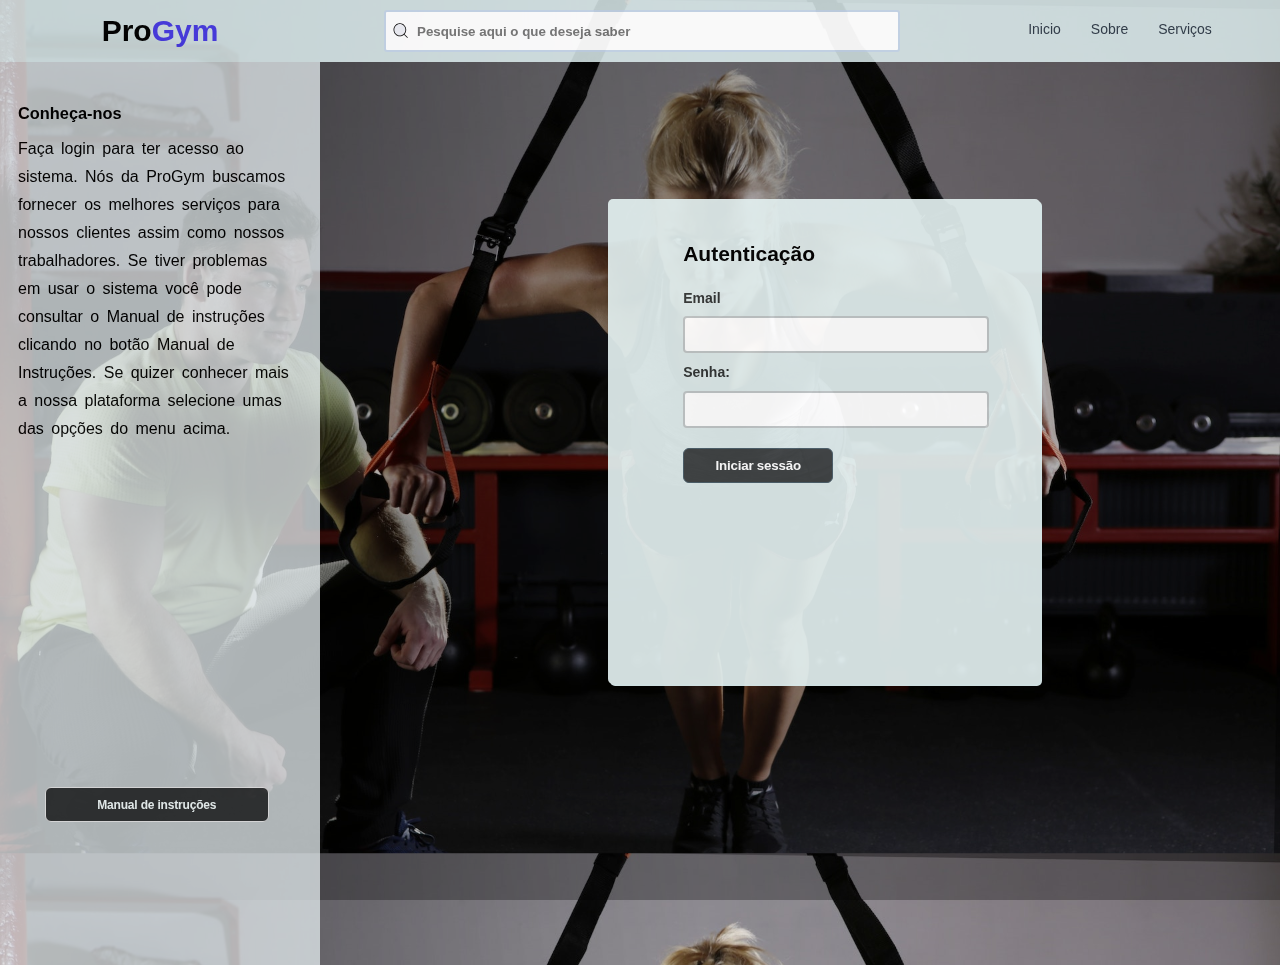
<file: web/index.html>
<!DOCTYPE html>
<html lang="pt-PT">
    <head>
         <meta charset="utf-8" />
         <title>Autenticacao</title>
         <link rel="stylesheet" href="./styles/secretaria.css">
         <script src="./js/jquery-3.6.0.min.js"></script>
         <script src="./js/react.development.js" crossorigin></script>
         <script src="./js/react-dom.development.js" crossorigin></script>
         <script src="./js/babel.min.js"></script>
         <script src="./js/secretaria.js"></script>
    </head>

    <body class="fundo-1">
        <div>
            <header id="cabecalho">
                <div class="titulo">
                    <h1><span class="titulo-equerda">Pro</span><span class="titulo-direita">Gym</span></h1>
                </div>
                <div class="pesquisa">
                    <form>
                        <div id="barra-pesquisa">
                            <img class="icone-pesquisa" src="./images/search.svg">
                            <input id="pesquisa" placeholder="Pesquise aqui o que deseja saber"/>
                        </div>
                    </form>
                </div>
                <div class="menu">
                    <ul class="list-items" >
                        <a class="menu-item" href="#">
                            <li>Inicio</li>
                        </a>
    
                        <a class="menu-item" href="#">
                            <li>Sobre</li>
                        </a>
    
                        <a class="menu-item" href="#">
                            <li>Serviços</li>
                        </a>
                    </ul>
                </div>
            </header>
        </div>
        
        <main id="corpo">
            <div id="painel-esquerdo">
                <div class="descricao">
                    <h3>Conheça-nos</h3>
                    <p>
                        Faça login para ter acesso
                        ao sistema. Nós da ProGym buscamos
                        fornecer os melhores serviços para
                        nossos clientes assim como nossos
                        trabalhadores. Se tiver problemas em usar o
                        sistema você pode consultar o Manual de instruções
                        clicando
                        no botão <span class="destaque">Manual de Instruções</span>.
                        Se quizer conhecer mais a nossa plataforma
                        selecione umas das opções do menu acima.
                    </p>
                </div>

                <div class="div-botao">
                    <button class="botao detalhes-botao"><span class="texto-botao">Manual de instruções</span></button>
                </div>  
            </div>
            <div id="painel-central">
                <div id="div-login">
                    <h2>Autenticação</h2>
                    <form id="login" action="autenticacao" method="get" novalidate>
                        <input type="hidden" value="aut" name="op">
                        <div class="form-element">
                            <label for="email">Email</label><br>
                            <div class="element">
                                <input type="email" class="login" id="email" name="email">
                                <span id="email-status" class="status-message"></span>
                            </div>
                        </div>
                        <div class="form-element">
                            <label for="senha">Senha:</label>
                            <div class="element">
                                <input type="password" class="login" id="senha" name="senha"> 
                                <span id="senha-status" class="status-message"></span>
                            </div>
                        </div>
                        <div class="botao-status">
                            <span id="login-status" class="status-message"></span>
                            <input id="botao-submeter" class="detalhes-botao" type="submit" value="Iniciar sessão">
                        </div>
                    </form>
                </div>
            </div>
        </main>

        <footer id="rodape">

        </footer>
    </body>
</html>
</file>
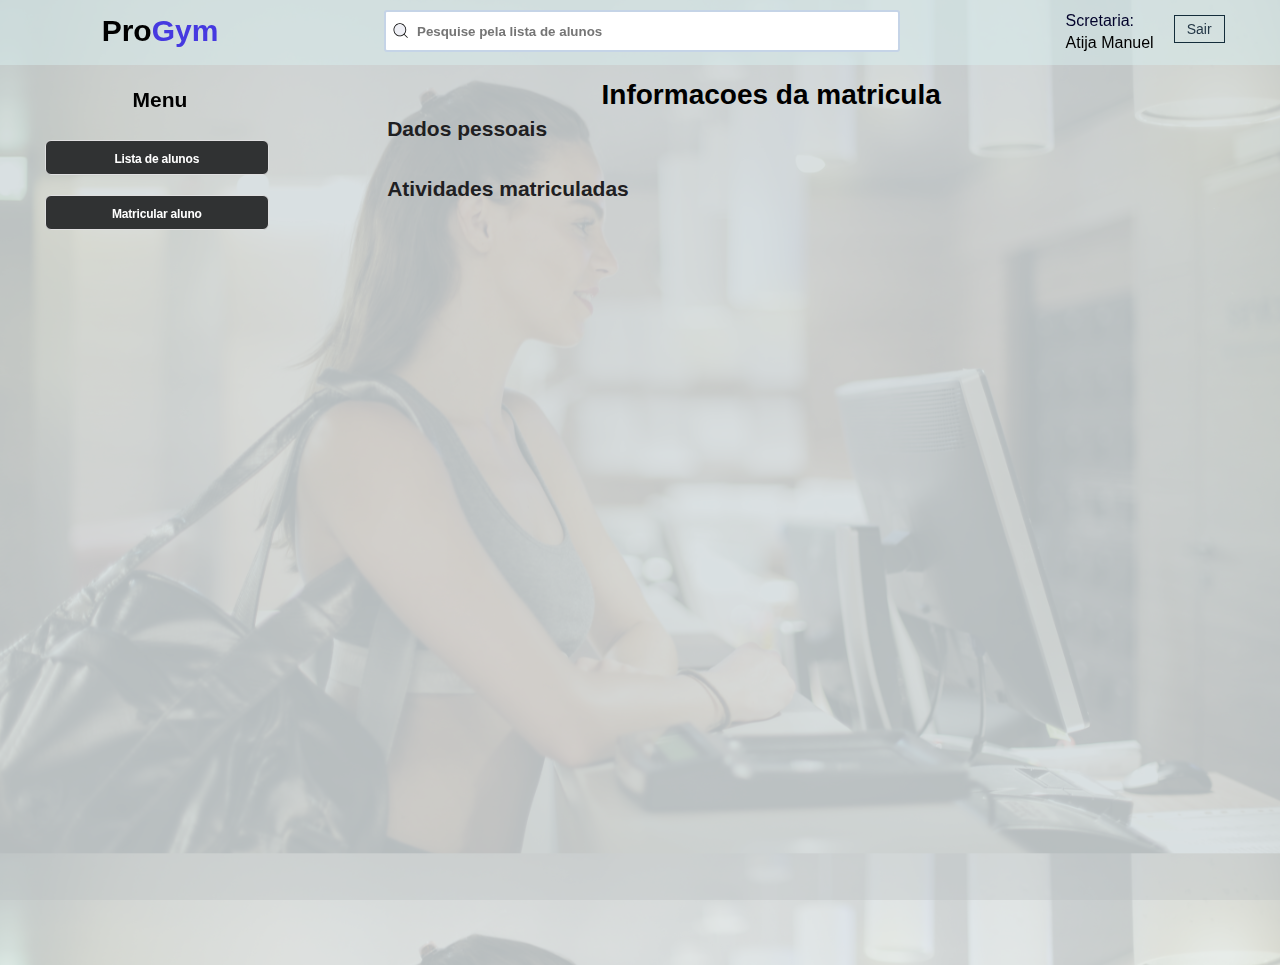
<file: web/info_aluno.html>
<!DOCTYPE html>
<html lang="pt-PT">

<head>
    <meta charset="utf-8" />
    <title>Informacoes do aluno</title>
    <link rel="stylesheet" href="./styles/secretaria.css">
    <script src="./js/jquery-3.6.0.min.js"></script>
    <script src="./js/react.development.js" crossorigin></script>
    <script src="./js/react-dom.development.js" crossorigin></script>
    <script src="./js/babel.min.js"></script>
    <script src="./js/Components.js" type="text/babel"></script>
    <script src="./js/secretaria.js"></script>
</head>

<body class="fundo-2">
    <div>
        <header id="cabecalho">
            <div class="titulo">
                <h1><span class="titulo-equerda">Pro</span><span class="titulo-direita">Gym</span></h1>
            </div>
            <div class="pesquisa">
                <form>
                    <div id="barra-pesquisa">
                        <img class="icone-pesquisa" src="./images/search.svg">
                        <input id="pesquisa" placeholder="Pesquise pela lista de alunos" />
                    </div>
                </form>
            </div>
            <div class="outros">
                <div class="utilizador">
                    <div id="tipo-utilizador">
                        <span>Scretaria: </span>
                    </div>
                    <div id="nome-utilizador">
                        <span>Atija Manuel</span>
                    </div>
                </div>
                <div id="sair">
                    <a href="index.html">Sair</a>
                </div>
            </div>
        </header>
    </div>

    <main id="corpo">
        <div id="painel-esquerdo-1" class="painel-esquerdo-detalhes">
            <div class="descricao decricao-detalhes">
                <h2>Menu</h2>
            </div>

            <div class="div-botao">
                <button id="lista" class="botao-1 detalhes-botao"><span class="texto-botao">Lista de
                        alunos</span></button>
                <button id="matricula" class="botao-1 detalhes-botao"><span
                        class="texto-botao">Matricular aluno</span></button>
            </div>
        </div>
        <div id="painel-central-2" class="change-bg">
            <div class="tipo-dados">
                <div class="tema">
                    <h1><span>Informacoes da matricula</span></h1>
                </div>

                <div class="cima">
                    <div>
                        <h2><span>Dados pessoais</span></h2>
                    </div>
                    <div id="dados-pessoais" class="horizontal">
                       
                    </div>
                </div>

                <div class="baixo">
                    <div>
                        <h2><span>Atividades matriculadas</span></h2>
                    </div>
                    <div id="lista-matriculas">
                        
                    </div>
                </div>
            </div>
        </div>
    </main>

    <footer id="rodape">

    </footer>
</body>

</html>
</file>
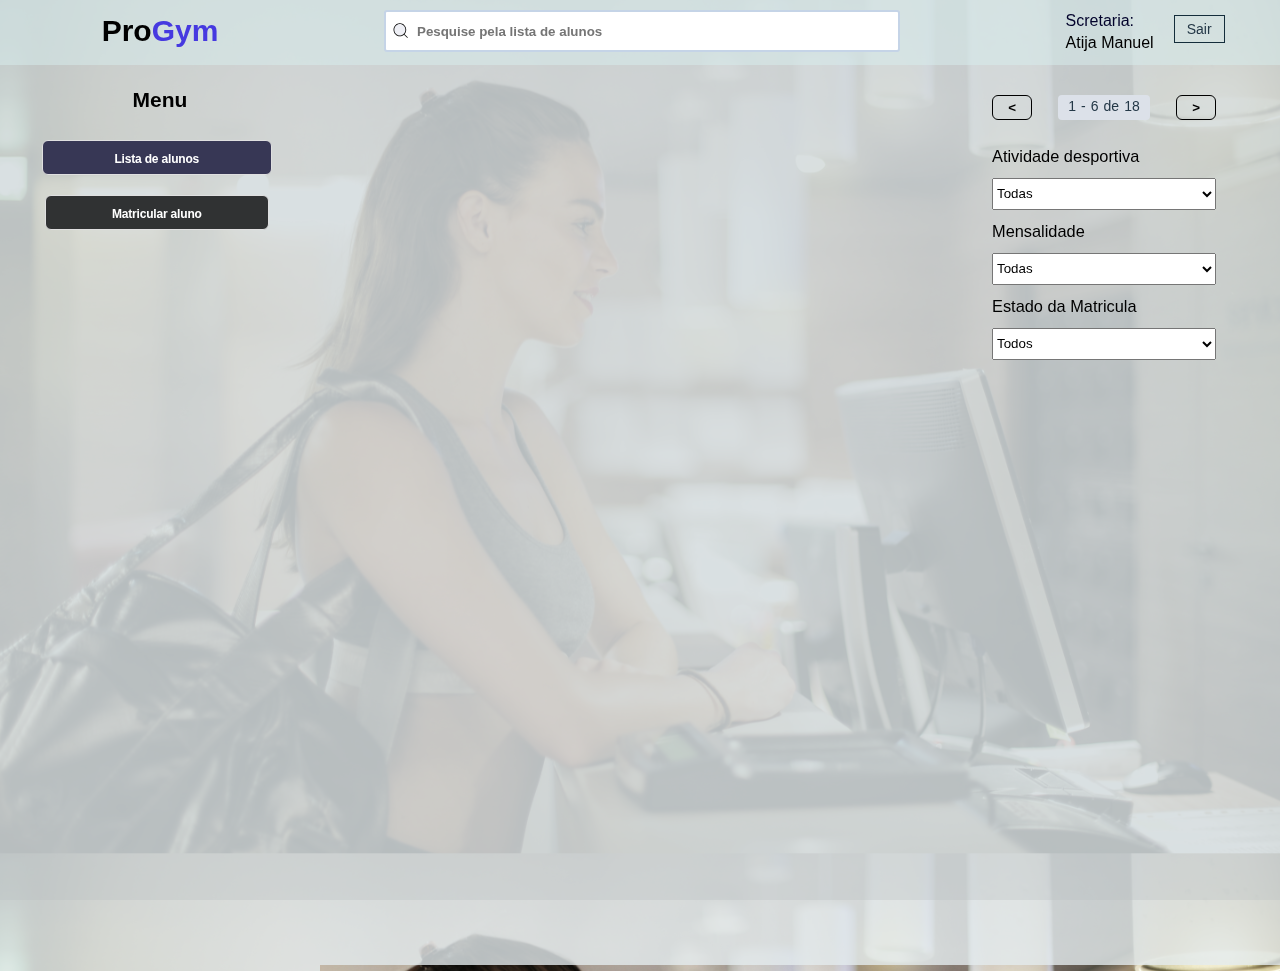
<file: web/menu_secretaria.html>
<!DOCTYPE html>
<html lang="pt-PT">
    <head>
         <meta charset="utf-8" />
         <title>Gerir Aluno</title>
         <link rel="stylesheet" href="./styles/secretaria.css">
         <script src="./js/jquery-3.6.0.min.js"></script>
         <script src="./js/react.development.js" crossorigin></script>
         <script src="./js/react-dom.development.js" crossorigin></script>
         <script src="./js/babel.min.js"></script>
         <script src="./js/Components.js" type="text/babel"></script>
         <script src="./js/secretaria.js"></script>
    </head>

    <body class="fundo-2">
        <div id="cabcab">
            <header id="cabecalho">
                <div class="titulo">
                    <h1><span class="titulo-equerda">Pro</span><span class="titulo-direita">Gym</span></h1>
                </div>
                <div class="pesquisa">
                    <form>
                        <div id="barra-pesquisa">
                            <img class="icone-pesquisa" src="./images/search.svg">
                            <input id="pesquisa" placeholder="Pesquise pela lista de alunos"/>
                        </div>
                    </form>
                </div>
                <div class="outros">
                    <div class="utilizador">
                        <div id="tipo-utilizador">
                            <span>Scretaria: </span>
                         </div>
                         <div id="nome-utilizador">
                             <span>Atija Manuel</span>
                         </div>
                    </div>
                    <div id="sair">
                        <a href="#">Sair</a>
                    </div>
                </div>
            </header>
        </div>
        
        <main id="corpo">
            <div id="painel-esquerdo-1" class="painel-esquerdo-detalhes">
                <div class="descricao decricao-detalhes">
                    <h2>Menu</h2>
                </div>

                <div class="div-botao">
                    <button class="botao-1 detalhes-botao botao-1-selected"><span class="texto-botao">Lista de alunos</span></button>
                    <button id="matricula" class="botao-1 detalhes-botao"><span class="texto-botao">Matricular aluno</span></button>
                </div>  
            </div>
            <div id="painel-central">
                <div id="painel-central-1">
                    <div id="lista-alunos">
                        
                    </div>
                </div>
                <div id="painel-direito">
                    <div class="filtros-group">
                        <div class="horizontal spand">
                            <div>
                                <button class="detalhes-botao"><</button> 
                            </div>
                            <div class="horizontal-2">
                                <div>
                                    <span id="inicio">1</span>
                                </div>
                                -
                                <div>
                                    <span id="termino">6</span>
                                </div>
                                de
                                <div>
                                    <span id="total">18</span>
                                </div>
                            </div>
                            <div>
                                <button class="detalhes-botao">></button>
                            </div>
                        </div>
                    </div>
                    <div class="filtros-group">
                        <div id="div-filtros">
                            <div class="filtro">
                                <h3>Atividade desportiva</h3>
                                <select id="atividades">
                                    <option>Todas</option>
                                    <option>Natacao</option>
                                </select>
                            </div>
                        </div>
                        <div id="div-filtros">
                            <div class="filtro">
                                <h3>Mensalidade</h3>
                                <select id="atividades">
                                    <option>Todas</option>
                                    <option>Atraso</option>
                                </select>
                            </div>
                        </div>
                        <div id="div-filtros">
                            <div class="filtro">
                                <h3>Estado da Matricula</h3>
                                <select id="atividades">
                                    <option>Todos</option>
                                    <option>Cancelada</option>
                                </select>
                            </div>
    
                        </div>
                    </div> 
                    
                </div>
            </div>
            
        </main>

        <footer id="rodape">

        </footer>
    </body>
</html>
</file>
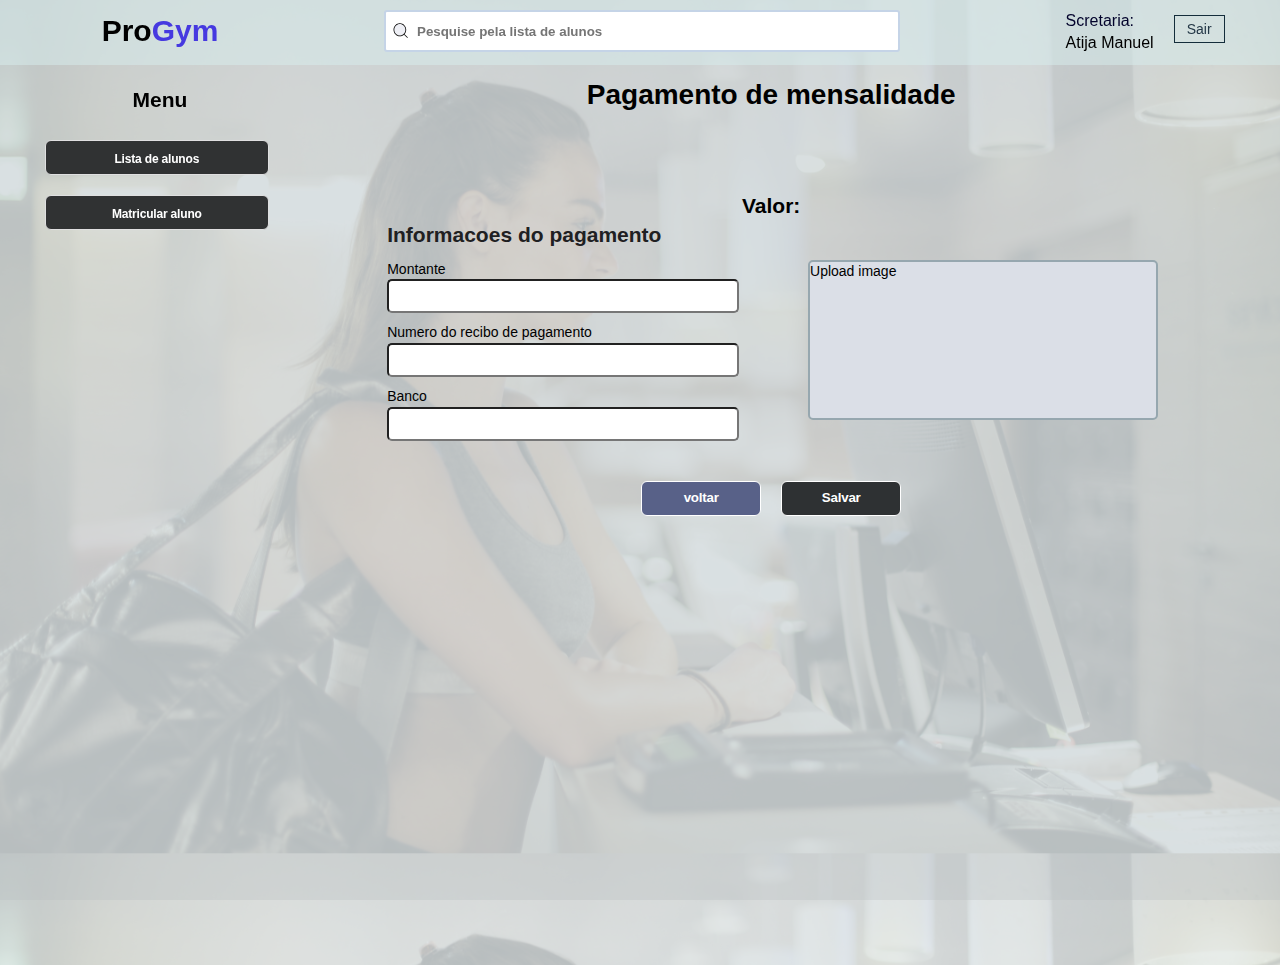
<file: web/pagamento_mensalidade.html>
<!DOCTYPE html>
<html lang="pt-PT">
    <head>
         <meta charset="utf-8" />
         <title>Pagamento de mensalidade</title>
         <link rel="stylesheet" href="./styles/secretaria.css">
         <script src="./js/jquery-3.6.0.min.js"></script>
         <script src="./js/react.development.js" crossorigin></script>
         <script src="./js/react-dom.development.js" crossorigin></script>
         <script src="./js/babel.min.js"></script>
         <script src="./js/Components.js" type="text/babel"></script>
         <script src="./js/secretaria.js"></script>
    </head>

    <body class="fundo-2">
        <div>
            <header id="cabecalho">
                <div class="titulo">
                    <h1><span class="titulo-equerda">Pro</span><span class="titulo-direita">Gym</span></h1>
                </div>
                <div class="pesquisa">
                    <form>
                        <div id="barra-pesquisa">
                            <img class="icone-pesquisa" src="./images/search.svg">
                            <input id="pesquisa" placeholder="Pesquise pela lista de alunos"/>
                        </div>
                    </form>
                </div>
                <div class="outros">
                    <div class="utilizador">
                        <div id="tipo-utilizador">
                            <span>Scretaria: </span>
                         </div>
                         <div id="nome-utilizador">
                             <span>Atija Manuel</span>
                         </div>
                    </div>
                    <div id="sair">
                        <a href="index.html">Sair</a>
                    </div>
                </div>
            </header>
        </div>
        
        <main id="corpo">
            <div id="painel-esquerdo-1" class="painel-esquerdo-detalhes">
                <div class="descricao decricao-detalhes">
                    <h2>Menu</h2>
                </div>

                <div class="div-botao">
                    <button id="lista" class="botao-1 detalhes-botao"><span class="texto-botao">Lista de alunos</span></button>
                    <button id="matricula" class="botao-1 detalhes-botao"><span class="texto-botao">Matricular aluno</span></button>
                </div>  
            </div>
            <div id="painel-central" class="change-bg">
                <div class="tipo-dados">
                    <div class="tema">
                        <h1><span>Pagamento de mensalidade</span></h1>
                    </div>
                     
                    <form id="pagamento-form" class="form-dados super" action="pagamento" enctype="multipart/form-data">
                        <input type="hidden" name="op" value="add">
                        <div class="tema montante">
                            <h2><span>Valor: </span><span id="montante" class="titulo-direita"></span></h2>
                        </div>
                        <div class="cima">
                            <div>
                                <h2><span>Informacoes do pagamento</span></h2>
                            </div>
                            <div class="horizontal">
                                <div class="form-esquerdo">
                                    <div class="campo">
                                        <label for="valor">Montante</label>
                                        <div class="element">
                                            <input type="number" id="valor" name="valor">
                                            <span id="valor-status" class="valor-message"></span>
                                        </div>
                                    </div>
                                    <div class="campo"> 
                                        <label for="recibo">Numero do recibo de pagamento</label>
                                        <div class="element">
                                            <input type="number" id="recibo" name="recibo">
                                            <span id="recibo-status" class="recibo-message"></span>
                                        </div>
                                    </div>
                                    <div class="campo">
                                        <label for="banco">Banco</label>
                                        <div class="element">
                                            <input type="text" id="banco" name="banco">
                                            <span id="banco-status" class="banco-message"></span>
                                        </div>
                                    </div>
                                </div>
                                <div class="form-direito">
                                    <div class="foto">
                                        <label for="foto">Upload image</label>
                                        <input type="file" acept="image/*" id="foto" name="foto">
                                        <span id="foto-status" class="status-message"></span>
                                    </div>
                                </div>
                            </div>
                        </div>
                        
                        <div class="baixo horizon">
                            <div>
                                <button id="voltar" class="detalhes-botao">voltar</button>
                            </div>
                            <div>
                                <button id="salvar" class="detalhes-botao">Salvar</button>
                            </div>
                        </div>
                    </form>
                </div>
            </div>
        </main>

        <footer id="rodape">

        </footer>
    </body>
</html>
</file>
<file: web/styles/secretaria.css>
* {
    margin: 0px;
    padding: 0px;
}

html {
    width: 100%;
    height: 100%;
}

body {
    width: 100%;
    height: 100%;
    font-family: PlusJakartaSans,-apple-system,BlinkMacSystemFont,Segoe UI,Roboto,Oxygen,Cantarell,Helvetica Neue,Ubuntu,sans-serif;
    font-size: 14px;
    line-height: 1.4;
}

.fundo-1 {
    background-image: url('../images/pexels-pixabay-414029 (1).jpg');
    background-repeat:repeat;
    background-attachment:local;
    background-size: 100%;
    background-position: fixed;
    opacity: 0.95;
}

.fundo-2 {
    background-image: url('../images/pexels-andrea-piacquadio-3757941.jpg');
    background-repeat:repeat;
    background-attachment:local;
    background-size: 100%;
}

@font-face {
    font-family: myFirstFont;
    src: url(sansation_light.woff);
}

#group {
    width: 100%;
    height: 100%;
}

#cabecalho {
    width: 100%;
    background-color: rgba(221, 236, 237, 0.9);
    display: inline-flex;
    padding: 10px 0px;
    position: fixed;
    border-bottom-color: #000;
    border-bottom-width: 23x;
}

.titulo {
    font-size: 15px;
    width: 25%;
}

.titulo > h1 {
    text-align: center;
}

.pesquisa {
    width: 50%;
    display: flex;
    justify-content: space-around;
}

.pesquisa > form {
    width: 100%;
}

#pesquisa {
    width: 90%;
    height: 38px;
    font-weight: 600;
    color:rgb(83, 83, 90);
    border: none;
}

#pesquisa:focus{
    outline: none;
}

#barra-pesquisa {
    background-color: White;
    width: 80%;
    margin-left: 10%;
    display: flex;
    border: 2px solid #c5d4e7;
    border-radius: 3px;
}

#barra-pesquisa:focus {
    border: 3 solid #4639E0;
}

.menu {
    width: 25%;
    text-align: center;
}

.list-items {
    display: inline-flex;
    list-style: none;
}

.menu-item {
    text-decoration: none;
    margin: 10px 15px;
    font-size: 100%;
    font-weight: 500;
    font-weight: 400;
    color: rgb(46, 58, 71);
}

.menu-item:hover {
    color: rgb(67, 179, 207);
}

.icone-pesquisa {
    width: 20px;
    height: 20px;
    margin-left: 5px;
    margin-top: 9px;
    margin-right: 6px;
}

.titulo-esquerda {
    color: rgb(30, 30, 31);
}

.titulo-direita {
    color: #4639E0;
}

#painel-esquerdo {
    padding-top: 40px;
    background-color: rgba(227, 235, 238, 0.8);
    width: 25%;
    height: 100%;
    font-display: flex;
    flex-direction: column;
    justify-content: space-between;
    position: fixed;
    margin-top: 62px;
}

#painel-esquerdo-1 {
    padding-top: 20px;
    background-color: rgba(227, 235, 238, 0.8);
    width: 25%;
    height: 100%;
    font-display: flex;
    flex-direction: column;
    justify-content: space-between;
    position: fixed;
    margin-top: 65px;
}

.painel-esquerdo-detalhes {
    padding-top: 0px;
    padding-top: 10px;
}

#corpo {
    height: 100%;
    width: 100%;
    display: inline-flex;
    background-color: rgba(0, 0, 0, 0.3);
}

.descricao {
    margin-left: 18px;
    height: 75%;
}


.decricao-detalhes {
    margin: 0px;
    height: 5%;
    text-align: center;
}

p {
    margin-top: 10px;
    font-size: 16px;
    width: 90%;
    word-spacing: 3px;
    line-height: 28px;
}

.detalhes-botao {
    max-width: 100%;
    font-weight: 600;
    line-height: 1;
    position: relative;
    z-index: 0;
    box-sizing: border-box;
    cursor: pointer;
    transition: background-color .1s,border ease-in-out,transform .1s,box-shadow 5ms,border-color .25s;
    vertical-align: top;
    white-space: nowrap;
    text-decoration: none;
    letter-spacing: -.015em;
    border: 1px solid;
    border-radius: 6px;
    outline: none;
    background: 0 0;
}


.botao {
    width: 70%;
    background: rgb(48, 50, 51);
    color: rgb(255, 255, 255);
    border-color: #dfdfe0;
    margin-left: 14%;
    height: 35px;
    padding: 5px;
    border: 1 solid #397ce0;
    margin-bottom: 10px;
    margin-top: 10px;
    font-size: 12px;
}

.botao-1 {
    width: 70%;
    background: rgb(48, 50, 51);
    color: rgb(255, 255, 255);
    border-color: #dfdfe0;
    margin-left: 14%;
    height: 35px;
    padding: 12px 6px;
    border: 1 solid #397ce0;
    margin-bottom: 10px;
    margin-top: 10px;
    font-size: 12px;
}

.botao:hover {
    background: rgb(118, 132, 139);
}

.botao-1:hover {
    background: rgb(154, 182, 196);
    width: 72%;
    color:#000;
    margin-left: 13%;
}

.botao-1-selected {
    background: rgb(55, 55, 85);
    width: 72%;
    color: white;
    margin-left: 13%;
}

.botao > span {
    display: inline-flex;
    align-items: center;
    justify-content: center;
    color: rgb(235, 243, 243);
}

#div-main {
    width: 100%;
    height: 100%;
}

#painel-central {
    width: 75%;
    margin-left: 25%;
    height: 100%;   
    display: inline-flex;
    margin-top: 65px;
}

#painel-central-2 {
    width: 75%;
    margin-left: 25%;
    min-height:100%;
    height: max-content;   
    display: inline-flex;
    margin-top: 65px;
}

#div-login {
    margin-top: 14%;
    width: 40%;
    height: 45%;
    margin-left: 30%;
    margin-right: 25%;
    box-shadow: 2px 2px #dbebec;
    padding: 40px;
    background-color: rgb(221, 233, 233);
    border-radius: 5px;
}

#div-login > h2 {
    margin-left: 10%;
    margin-bottom: 20px;
}

.form-element {
    margin-top: 10px;
    width: 80%;
    margin-left: 10%;
}

.form-element > label {
    color: rgb(50, 54, 54);
    font-weight: 600;
}


#botao-submeter:hover {
    background-color: rgb(118, 132, 139);
    border-color: rgb(118, 132, 139);
}

.form-element > .element > input {
    font-family: -apple-system,BlinkMacSystemFont,segoe ui,roboto,oxygen,cantarell,helvetica neue,ubuntu,sans-serif;
    margin-top: 8px;
    width: 100%;
    height: 33px;
    border: 2px solid #c0c6c7;
    border-radius: 4px;
    background-color: #ffffff;
    font-size: 16px;
    color: rgb(48, 49, 51);
    padding: 0px 10px;
}

.form-element > .element > input:focus {
    outline-style: dashed;
    outline:#397ce0;
    outline-color: #4639E0;
    outline-width: 10px;
}

#botao-submeter {
    margin-left: 10%;
    margin-top: 10px;
    width: 150px;
    height: 35px;
    background: rgba(48, 50, 51, 0.9);
    border-color: rgb(77, 96, 107);
    color: White;
}

.status-message {
    color:#000;
}

.active {
    margin-top: 2px;
    color: red;
}

.botao-status {
    display:flex;
    flex-direction: column;
}

.outros {
    width: 25%;
    display: inline-flex;
}

#login-status {
    text-align: center;
    font-size: 17;
}

.utilizador {
    font-size: 16px;
    margin-right: 20px;
    margin-left: 33%;
}

#submeter-matricula:hover {
    background-color: #545d64;
}

#tipo-utilizador {
    color: rgb(2, 2, 43);
}

#sair {
    margin-top: 10px;
}

#sair > a:hover{
    background-color: rgb(245, 4, 4);
}

#sair > a {
    color: #243847;
    text-decoration: none;
    padding: 5px 12px;
    border: 1px solid rgb(20, 45, 59);
    text-align: center;
}

#painel-central-1 {
    width: 66.7%;
    min-height:100%;
    height: max-content;
    font-display: flex;
    justify-content: space-around;
    background-color: rgba(227, 235, 238, 0.8);
}

#lista-estudantes {
    width: 50%;
}

#painel-direito {
    background-color: rgba(227, 235, 238, 0.8);
    width: 25%;
    height: 100%;
    margin-left: 50%;
    font-display: flex;
    flex-direction: column;
    position:fixed;
}

.filtros-group {
    margin-top: 20px;
    width: 70%;
    margin-left: 10%;
    display: flex;
    flex-direction: column;
    justify-content: start;
}

.lista-alunos {
    width: 100%;
    margin-bottom: 10px;
}

.lista-atricula {
    width: 100%;
}

.aluno {
    margin: 3px 0px;
    width: 95%;
    margin-left: 2.5%;
    height: 100px;
    color: white;
    background-color: #232135;
    border-radius: 10px;
    display: inline-flex;
}


.matricula {
    margin-top: 10px;
    width: 100%;
    color: white;
    border-radius: 10px;
    display: inline-flex;
}

.paga:hover {
    background-color: #aeb3bd; 
    color: black;
    cursor: pointer;
}

.matricula-detalhes {
    padding: 10px;
}


.aluno:hover {
    width: 96%;
    margin-left: 2%;
    background-color: #aeb3bd; 
    color: black;
    cursor: pointer;
}

.imagem {
    padding: 10px;
    max-width: 120px;
    max-height: 100px;  
}

.imagem > figure > img {
    width: 100%;
    height: 100%;
    border-radius: 3px; 
}

.aluno-detalhes {
    margin-top: 20px;
    display: flex;
    flex-direction: column;
    justify-content: space-between;
    margin-bottom: 20px;
    margin-right: 20px;
}

.nome-item {
    font-weight: 600;
}

.descricao-filtro {
    width: 100%;
    text-align: center;
    padding: 20px 0px;
}

#div-filtros {
    width: 100%;
    display: flex;
    flex-direction: column;
}

.filtro {
    border-bottom: 5 solid black;
    padding: 5px 0px;
}

.linha {
    width: 80%;
    height: 0px;
    color: #3c5480;
    background-color:#d5e039;
}

.filtro > h3 {
    font-weight: 500;
}

.filtro > select {
    width: 100%;
    height: 32px;
    margin-top: 10px;
}

.change-bg {
    background-color: rgba(227, 235, 238, 0.8);
    
}

.tipo-dados{
    width: 80%;
    display: flex;
    flex-direction: column;
    justify-content: start;
    margin-top: 10px;
    margin-left: 7%;
}

.cima {
    width: 100%;
}

.horizontal {
    width: 100%;
    display: flex;
    margin-top: 10px;
}

.spand {
    display: flex;
    justify-content: space-between;
}

.horizontal-2 {
    margin-top: 4px;
    color:#243847;
    display: inline-flex;
    background-color: #dce1e9;
    padding: 2px 5px;
    border-radius: 4px;
    margin-top: 0px;
}

.horizontal-2  > div > span {
    width: 30px;
    height: 25px;
    margin: 0px 5px;
    border-radius: 4px;
    text-align: center;
    padding: 2px 0px;
   
}

.spand > div > button {
    width: 40px;
    height: 25px;
}

.spand > div > button:hover {
    background-color: #404449;
}

.form-esquerdo {
    width: 44%;
}

.form-direito {
    width: 45%;
}

.tema {
    width: 100%;
    text-align: center;
}

.form-dados > h2 {
    text-align: left;
}

.form-esquerdo-2 {
    width: 45%;
}

.form-centro {
    width: 10%;
    display: flex;
    flex-direction: column;
    justify-content: space-around;
}

.form-direito-2 {
    width: 45%;
}

.espaco {
    margin-bottom: 12px;
}

.espaco > h3 {
    margin-bottom: 5px;
}


.campo {
    width: 100%;
}

.campo > button {
    width: 80%;
    margin-left: 10%;
    height: 25px;
}

.campo {
    width: 100%;
}

.campo-1 > select {
    width: 100%;
    height: 100%;
    border-color: #acc0dd;
    border-radius: 5px;
}

.campo > h3 {
    font-weight: 500;
}

.campo > span {
    margin-left: 10px;
    font-style: italic;
}

.element {
    margin-bottom: 10px;
}

.campo > .element > input {
    width: 100%;
    height: 20px;
    padding: 5px;
    border-radius: 5px;
}

.foto {
    width: 100%;
    margin-left: 24%;
    height: 82%;
    border: 2px solid rgb(150, 167, 175);
    background-color: #dbdfe7;
    border-radius: 5px;
}

.foto > input {
    width: 100%;
    height: 95%;
    border-color: #000;
    margin-bottom: 0px;
    padding: 0px;
}

.foto > label {
    text-align: center;
}


input[type='file'] {
    opacity:0   
  }

.baixo {
    margin-top: 20px;
}

.baixo > div > h2 {
    color:#1f2022;
}

.baixo > button {
    width: 20%;
    margin-left: 40%;
    height: 30px;
    border-color: #aeb3bd;
    background-color: #3a3f47;
    color: white;
}

.cima > div > h2 {
    color:#1f2022;
}

.info-item {
    margin-left: 10px;
    font-style: italic;
}

.lado-esquerdo {
    width: 50%;
    display: flex;
    height: 100px;
    background-color: rgba(47, 52, 54, 0.8);
    border-bottom-left-radius: 5px;
    border-top-left-radius: 5px;
}

.lado-direito {
    width: 50%;
    border-bottom-right-radius: 5px;
    border-top-right-radius: 5px;
    display: flex;
    flex-direction: column;
}

.cima-1 {
    display: flex;
    border-top-right-radius: 5px;
    background-color: rgba(49, 68, 121, 0.8);
    height: 100px;
}

.baixo-1 {
    display: flex;
    justify-content: end;
    background-color: #434a50;
    border-bottom-right-radius: 5px;
    border-bottom-left-radius: 5px;
}

.baixo-1:hover {
    background-color: #5c7183; 
    cursor: pointer;
}

.group-line {
    width: 80%;
    display: flex;
}

.info-botao {
    height: 100%;
    width: 20%;
    border-bottom-right-radius: 5px;
    border-top-right-radius: 5px;
}

.info-botao > button {
    height: 100%;
    width: 100%;
    background-color: #617be4;
    border-color: #617be4;
    font-weight: 600;
    opacity: 0.8;
    color: white;
    border-bottom-right-radius: 5px;
    border-top-right-radius: 5px;
}

.dinheiro {
    margin-left: 10px;
    padding-top: 5px;
    margin-right: 2%;
    padding-right: 10px;
    border-right: 2px solid rgb(142, 142, 150);
}

.valor {
    font-style:normal;
}

.foto-1  {
    width: 100%;
    height: 80%;
    margin-left: 25%;
    display: flex;
    justify-content: space-around;
    background-color: rgb(209, 209, 209);
    padding: 10px 0px;
    border-radius: 5px;
    border: 2px solid rgb(161, 171, 184);
}

.foto-1 > div {
    width: 48%;
    height: 100%;
}

.foto-1 > div > img {
    width: 100%;
    height: 100%;
    border-radius: 5px;
}

.total {
    width: 100%;
    margin: 15px;
    display: flex;
    justify-content: space-around;
}

.pagar-tudo {
    width: 100%;
}

.pagar {
    margin-top: 20px;
    width: 100%;
    padding: 10px;
    margin-bottom: 20px;
    background-color:#1f2022;
    color: white;
}

.horizon {
    width: 100%;
    display: inline-flex;
    justify-content: center;
}

.horizon > div > button {
    width: 120px;
    height: 35px;
    margin: 10px;
    background-color: #2e3133;
    color: white;
}

.super {
    margin-top: 5%;
}

.montante {
    margin-top: 5%;
}

#voltar {
    background-color: #586188;
}
</file>
